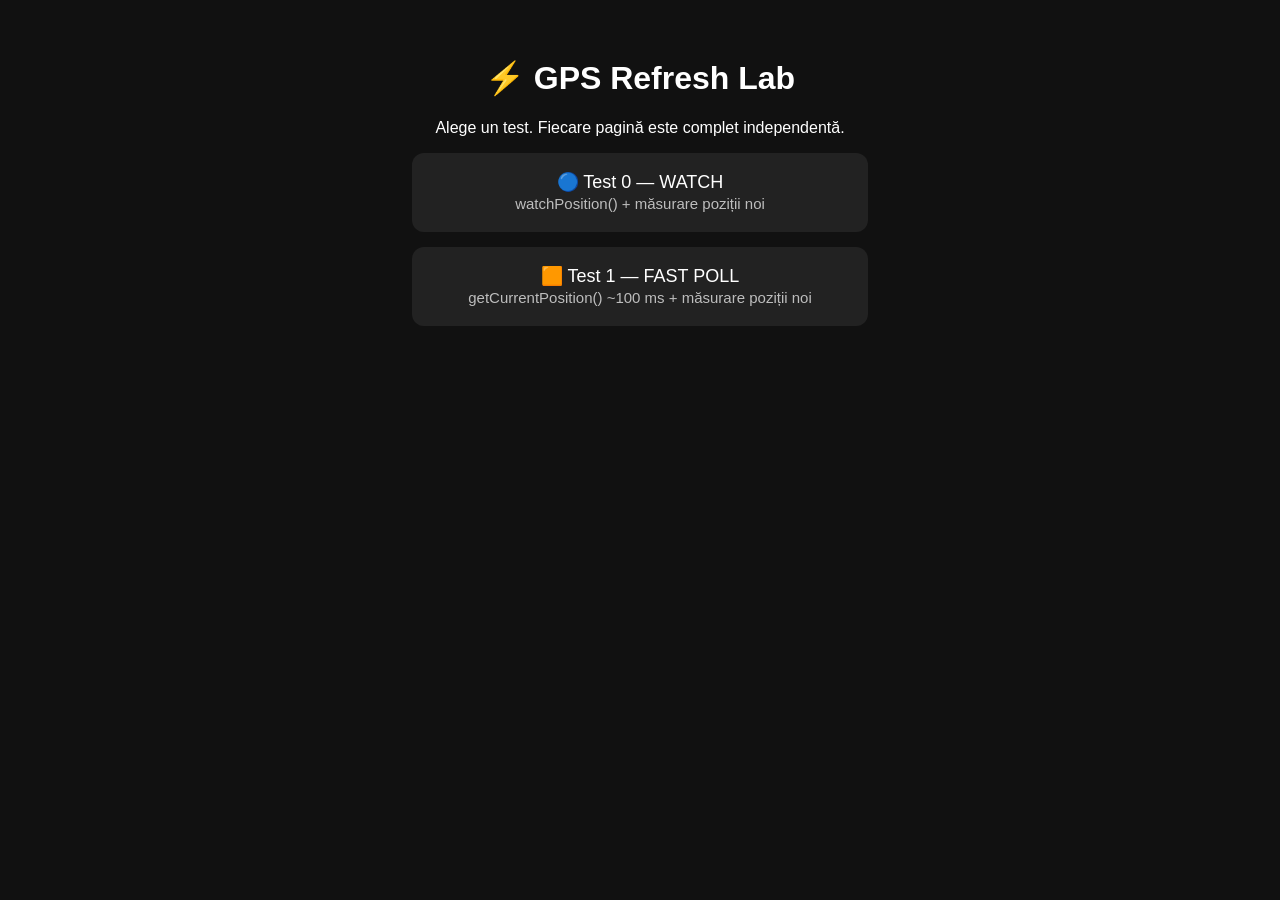
<file: index4.html>
<!doctype html><html lang="ro"><head><meta charset="utf-8"><meta name="viewport" content="width=device-width,initial-scale=1"><title>GPS Refresh Lab</title>
<style>body{font-family:Arial;background:#111;color:#fff;text-align:center;padding:30px}a{display:block;max-width:420px;margin:15px auto;padding:18px;background:#222;color:#fff;text-decoration:none;border-radius:12px;font-size:18px}small{opacity:.7}</style></head><body>
<h1>⚡ GPS Refresh Lab</h1>
<p>Alege un test. Fiecare pagină este complet independentă.</p>
<a href="pages/index_0.html">🔵 Test 0 — WATCH<br><small>watchPosition() + măsurare poziții noi</small></a>
<a href="pages/index_1.html">🟧 Test 1 — FAST POLL<br><small>getCurrentPosition() ~100 ms + măsurare poziții noi</small></a>
</body></html>
</file>
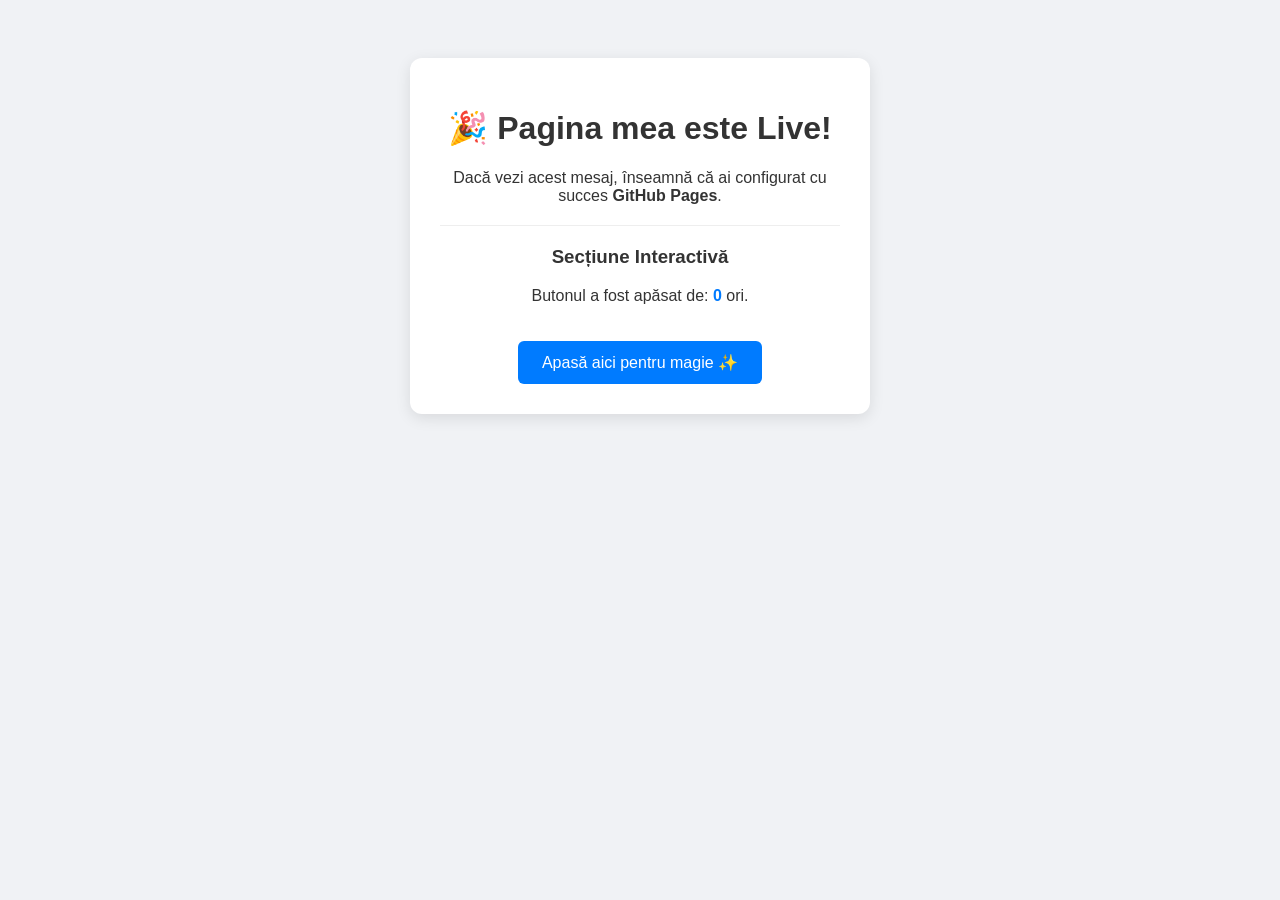
<file: main/index0.html>
<!DOCTYPE html>
<html lang="ro">
<head>
    <meta charset="UTF-8">
    <meta name="viewport" content="width=device-width, initial-scale=1.0">
    <title>Pagina mea de Test GitHub</title>
    <style>
        body {
            font-family: 'Segoe UI', Tahoma, Geneva, Verdana, sans-serif;
            text-align: center;
            background-color: #f0f2f5;
            color: #333;
            padding: 50px;
            transition: background-color 0.5s ease;
        }
        .card {
            background: white;
            padding: 30px;
            border-radius: 12px;
            box-shadow: 0 4px 15px rgba(0,0,0,0.1);
            display: inline-block;
            max-width: 400px;
        }
        button {
            background-color: #007bff;
            color: white;
            border: none;
            padding: 12px 24px;
            font-size: 16px;
            border-radius: 6px;
            cursor: pointer;
            margin-top: 20px;
            transition: background 0.2s;
        }
        button:hover {
            background-color: #0056b3;
        }
        #counter {
            font-weight: bold;
            color: #007bff;
        }
    </style>
</head>
<body>

    <div class="card">
        <h1>🎉 Pagina mea este Live!</h1>
        <p>Dacă vezi acest mesaj, înseamnă că ai configurat cu succes <strong>GitHub Pages</strong>.</p>
        
        <hr style="border: 0; border-top: 1px solid #eee; margin: 20px 0;">
        
        <h3>Secțiune Interactivă</h3>
        <p>Butonul a fost apăsat de: <span id="counter">0</span> ori.</p>
        <button id="magicBtn">Apasă aici pentru magie ✨</button>
    </div>

    <script>
        // Selectăm elementele din pagină
        const buton = document.getElementById('magicBtn');
        const contorVizual = document.getElementById('counter');
        
        let numarApasari = 0;
        
        // Lista de culori de fundal pentru "magie"
        const culori = ['#f0f2f5', '#e3f2fd', '#e8f5e9', '#fff3e0', '#fce4ec', '#f3e5f5'];

        // Adăugăm acțiunea la click
        buton.addEventListener('click', () => {
            numarApasari++;
            contorVizual.textContent = numarApasari;
            
            // Schimbăm culoarea de fundal a paginii în mod aleatoriu
            const culoareAleatorie = culori[Math.floor(Math.random() * culori.length)];
            document.body.style.backgroundColor = culoareAleatorie;
        });
    </script>

</body>
</html>
</file>
